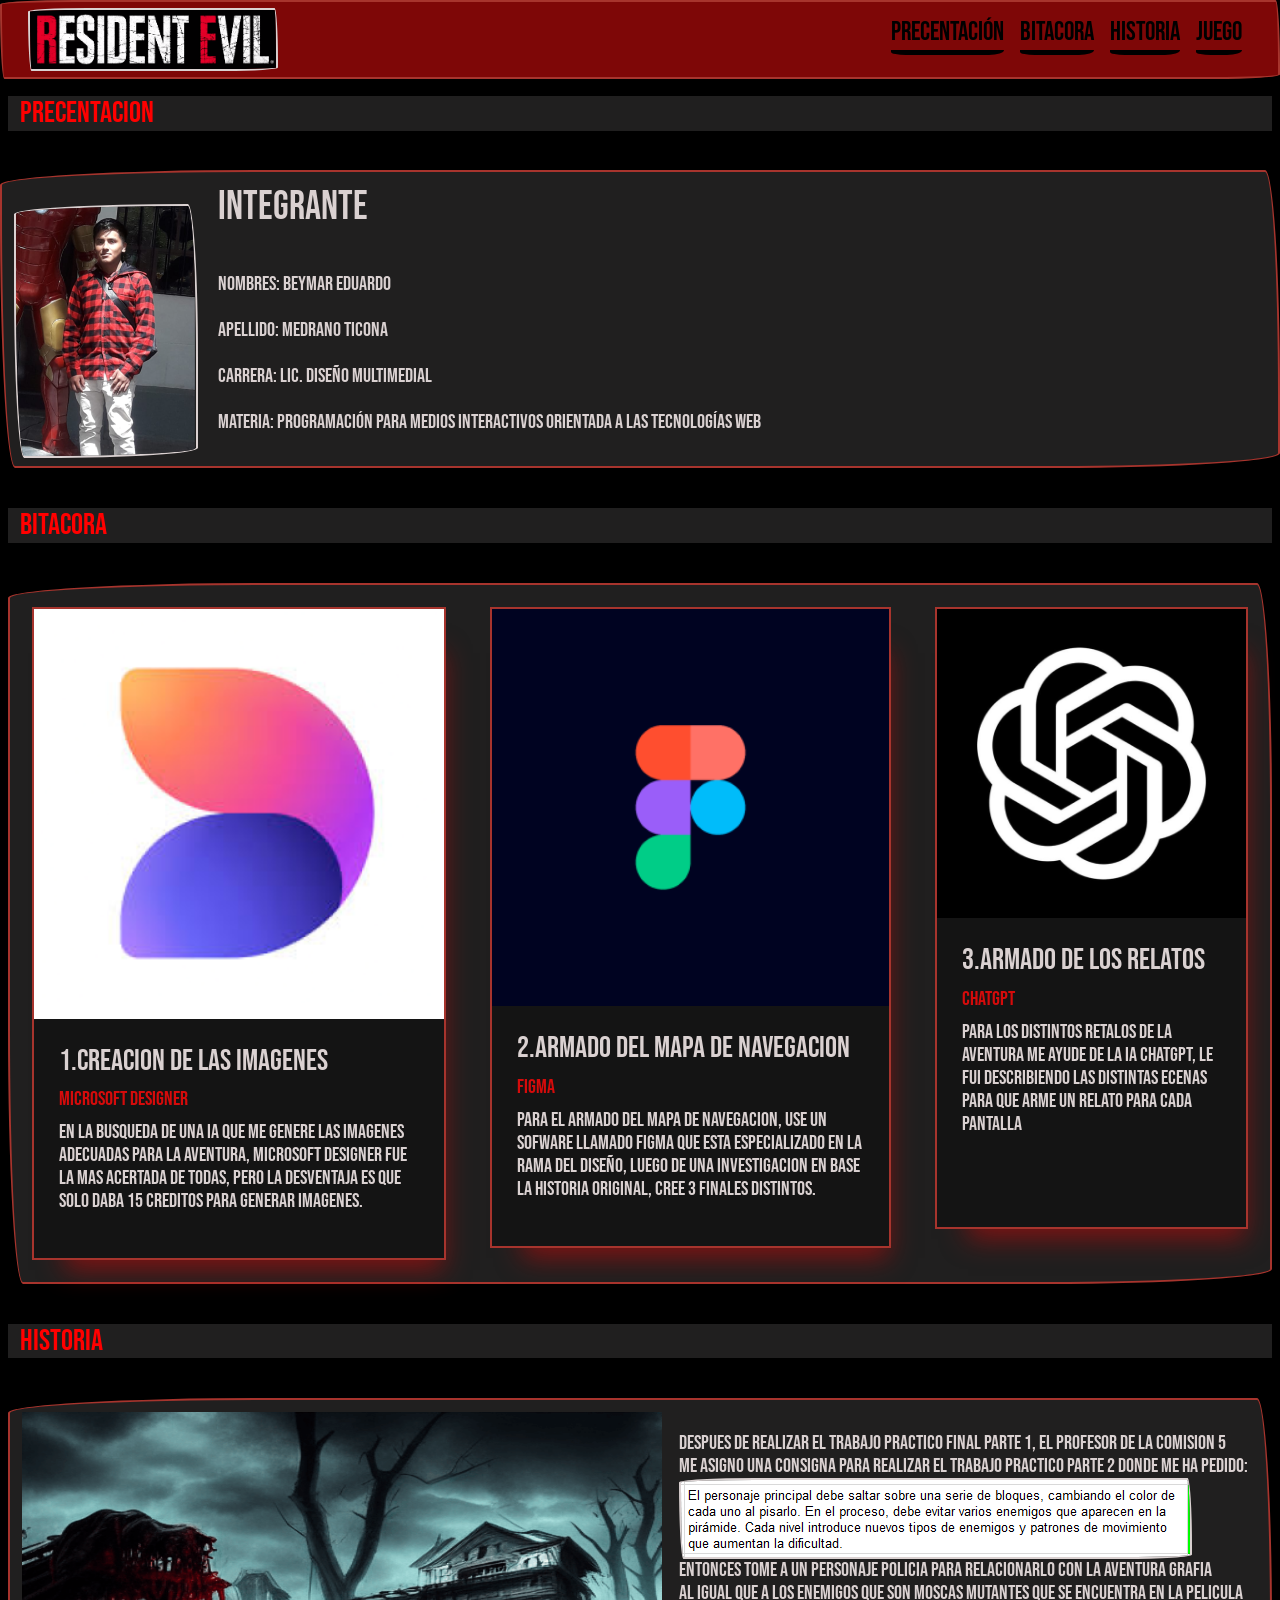
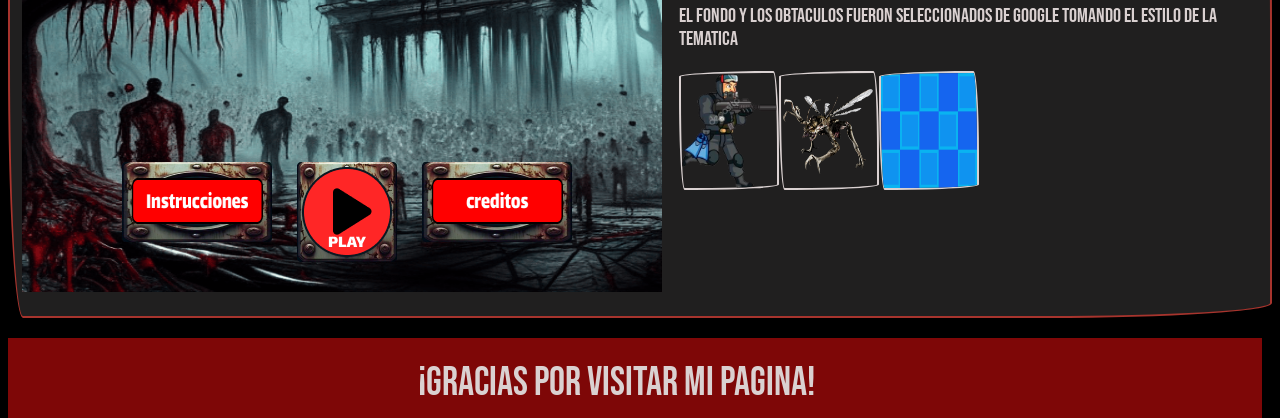
<file: index.html>
<!DOCTYPE html>
<html lang="en">
<head>
    <meta charset="UTF-8">
    <meta name="viewport" content="width=device-width, initial-scale=1.0">
    <title>Resident Evil</title>
    <link rel="stylesheet" href="paper.css">
    
</head>
<body>

  <nav class="border colornav fixed split-nav">
    <div class="nav-brand">
      <img class="logo" src="img/Resident_evil_2_(2018)_logo_(cropped).png" alt="">
    </div>
    <div class="collapsible">
      <input id="collapsible1" type="checkbox" name="collapsible1">
      <label for="collapsible1">
        <div class="bar1"></div>
        <div class="bar2"></div>
        <div class="bar3"></div>
      </label>
      <div class="collapsible-body">
        <ul class="inline">
          <li><a href="#">Precentación</a></li>
          <li><a href="#">Bitacora</a></li>
          <li><a href="#">Historia</a></li>
          <li><a href="#">Juego</a></li>
        </ul>
      </div>
    </div>
  </nav>

  <div id="separador" class="separador"><h4>Precentacion</h4></div>

  <div class="conteiner3 border float-left">
    <img src="img/perfil 1.png" class="float-left">
    <h3 class="tittCont3">Integrante</h3>
    <p><br>Nombres: Beymar Eduardo<br><br>Apellido: Medrano Ticona<br><br>Carrera: Lic. Diseño Multimedial<br><br>Materia: Programación para medios interactivos orientada a las tecnologías web   
    </p>
    
  </div>
  
  <div id="separador2" class="separador2"><h4>Bitacora</h4></div>

<div class="container1 border">
    <div class="sec1">
      <div class="card">
        <img src="img/IA.png" alt="Card example image"> 
        <div class="card-body">
          <h4 class="card-title">1.Creacion de las imagenes</h4>
          <h5 class="card-subtitle">microsoft designer</h5>
          <p class="card-text">En la busqueda de una ia que me genere las imagenes adecuadas para la aventura, microsoft designer fue la mas acertada de todas, pero la desventaja es que solo daba 15 creditos para generar imagenes.</p>
        </div>
      </div>
    </div>

    
    <div class="sec2">
      <div class="card">
        <img src="img/figma.png" alt="Card example image">   
        <div class="card-body">
          <h4 class="card-title">2.Armado del mapa de navegacion</h4>
          <h5 class="card-subtitle">Figma</h5>
          <p class="card-text">Para el armado del mapa de navegacion, use un sofware llamado Figma que esta especializado en la rama del diseño, luego de una investigacion en base la Historia original, cree 3 finales distintos.
          </p>
        </div>
      </div>
    </div>
    
    <div class="sec3">
        <div class="card">
          <img class="imagec" src="img/chat.png" alt="Card example image">  
          <div class="card-body">
            <h4 class="card-title">3.Armado de los Relatos</h4>
            <h5 class="card-subtitle">ChatGPT</h5>
            <p class="card-text">Para los distintos retalos de la aventura me ayude de la ia ChatGPT, le fui describiendo las distintas ecenas para que arme un relato para cada pantalla <br>
            <br><br></p>
          </div>
        </div>
    </div>
</div>

<div id="separador3" class="separador2"><h4>Historia</h4></div>

<div class="conteiner5 border float-left">
    <iframe src="tpfinalparte2/index.html" frameborder="0" width="640" height="480"></iframe>
    <div class="descripcion-juego">
      <p>
         Despues de realizar el trabajo practico final parte 1, el profesor de la comision 5 <br>me asigno una consigna para realizar el trabajo practico parte 2 donde me ha pedido:<br>
         <img src="img/consigna.png" alt="">
         entonces tome a un personaje policia para relacionarlo con la aventura grafia <br>
         al igual que a los enemigos que son moscas mutantes que se encuentra en la pelicula <br>
         el fondo y los obtaculos fueron seleccionados de google tomando el estilo de la tematica
         <div class="cajaImg">
           <img class="im" src="img/per1.png" alt=""> 
           <img class="im" src="img/enemigo.png" alt="">
           <img class="im" src="img/obstaculo2.png" alt="">
          </div>

      </p>
    </div>
</div>


<footer>
  <h3 class="fotTite">¡Gracias por visitar mi pagina!</h3>
</footer>


</body>
</html>
</file>
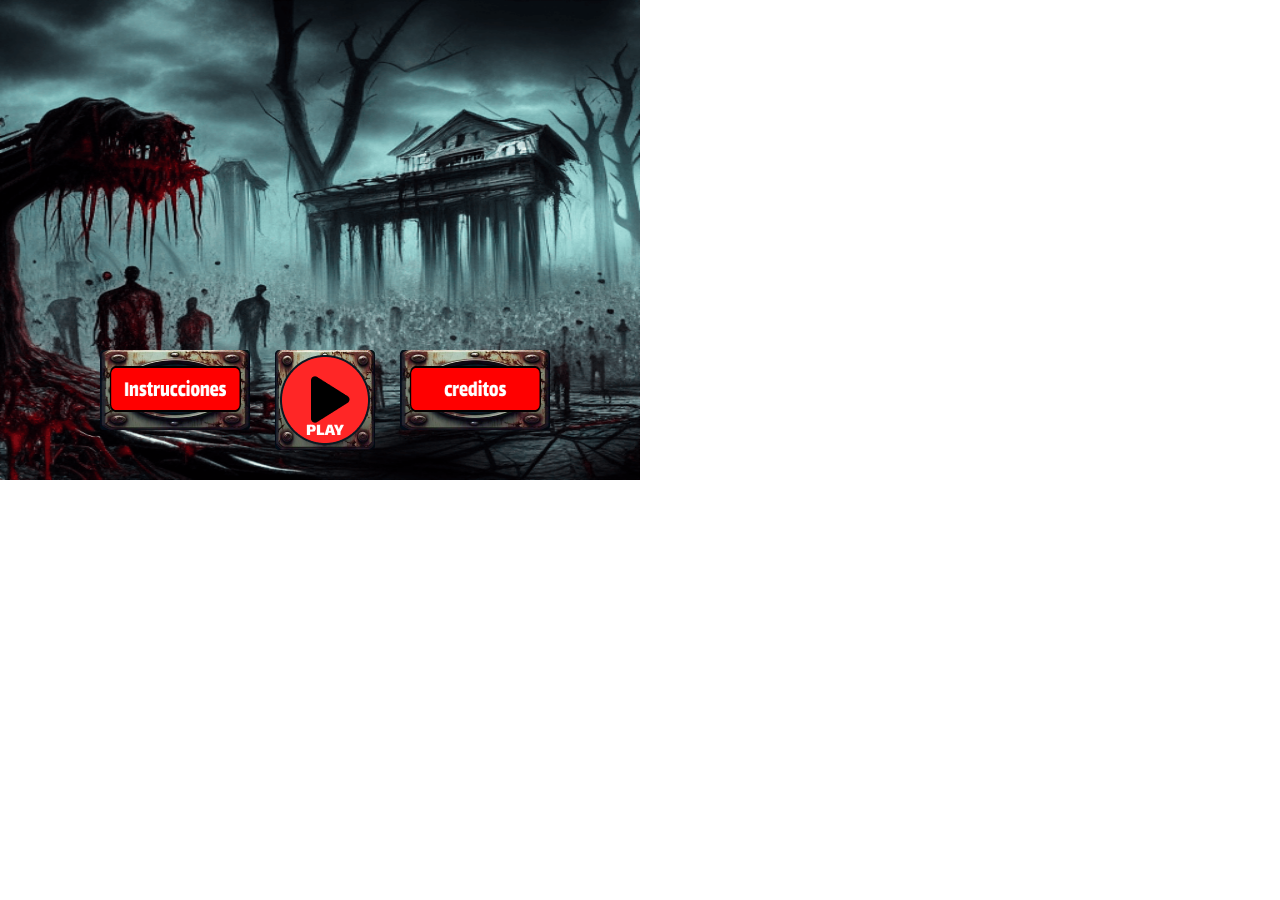
<file: tpfinalparte2/index.html>
<!DOCTYPE html>
<html>
<head>
  <meta charset="utf-8">
  <meta name="viewport" content="width=device-width, initial-scale=1.0">

  <!-- PLEASE NO CHANGES BELOW THIS LINE (UNTIL I SAY SO) -->
  <script language="javascript" type="text/javascript" src="libraries/p5.min.js"></script>
  <script language="javascript" type="text/javascript" src="Bala.js"></script>
  <script language="javascript" type="text/javascript" src="Enemigos.js"></script>
  <script language="javascript" type="text/javascript" src="Juego.js"></script>
  <script language="javascript" type="text/javascript" src="Obstaculos.js"></script>
  <script language="javascript" type="text/javascript" src="Paisaje.js"></script>
  <script language="javascript" type="text/javascript" src="Pantallas.js"></script>
  <script language="javascript" type="text/javascript" src="Personaje.js"></script>
  <script language="javascript" type="text/javascript" src="Portal.js"></script>
  <script language="javascript" type="text/javascript" src="tpfinalparte2.js"></script>
  <!-- OK, YOU CAN MAKE CHANGES BELOW THIS LINE AGAIN -->

  <style>
    body {
      padding: 0;
      margin: 0;
    }
  </style>
</head>

<body>
<audio loop id="sonido-musica" src="data/sonidos/musica.mp3" style="display:none"></audio>
</body>
</html>
</file>
<file: paper.css>
@charset "UTF-8";


/* PaperCSS core */
/**
  Global PaperCSS Config
*/
@font-face{
  font-family: 'miFuente';
  src: url(Bebas_Neue/BebasNeue-Regular.ttf) format('truetype');
}



html {
  --primary: #dad1d1;
  --secondary: #0b74d5;
  --success: #86a361;
  --warning: #ddcd45;
  --danger: #a7342d;
  --muted: #868e96;
  --primary-light: #cdcccb;
  --secondary-light: #d8ebfd;
  --success-light: #d5dfc8;
  --warning-light: #f5f0c6;
  --danger-light: #f0cbc9;
  --muted-light: #e6e7e9;
  --primary-dark: black;
  --secondary-dark: black;
  --success-dark: #374427;
  --warning-dark: #746a15;
  --danger-dark: black;
  --muted-dark: #313538;
  --primary-light-10: #5b5a57;
  --secondary-light-10: #208ef3;
  --success-light-10: #9fb681;
  --warning-light-10: #e5d970;
  --danger-light-10: #cb453c;
  --muted-light-10: #a1a8ae;
  --primary-dark-10: #272625;
  --secondary-dark-10: #085aa5;
  --success-dark-10: #4a5a35;
  --warning-dark-10: #746a15;
  --danger-dark-10: #7f2722;
  --muted-dark-10: #6c757d;
  --primary-shaded-50: #c1c0bd;
  --primary-shaded-70: #f2f2f2;
  --white-dark: rgba(0, 0, 0, 0.03);
  --white-dark-light-80: rgba(204, 204, 204, 0.03);
  --light-dark: rgba(0, 0, 0, 0.7);
  --white: white;
  --main-background: white;
  --main-background-light: white;
  --black: black;
  --primary-text: #272625;
  --secondary-text: #085aa5;
  --success-text: #4a5a35;
  --warning-text: #746a15;
  --danger-text: #7f2722;
  --muted-text: #6c757d;
  --shadow-color-regular: rgba(0, 0, 0, 0.2);
  --shadow-color-hover: rgba(0, 0, 0, 0.3);
  --primary-inverse: #fff;
}

/* stylelint-disable */
/* stylelint-enable */
/**
  This Loop will generate the various .text- and .background- classes
  based on the $colors map above.
*/
.text-primary {
  color: #41403e;
  color: var(--primary);
}

.background-primary {
  background-color: #41403e;
  background-color: var(--primary-light);
}

.text-secondary {
  color: #41403e;
  color: var(--secondary);
}

.background-secondary {
  background-color: #41403e;
  background-color: var(--secondary-light);
}

.text-success {
  color: #41403e;
  color: var(--success);
}

.background-success {
  background-color: #41403e;
  background-color: var(--success-light);
}

.text-warning {
  color: #41403e;
  color: var(--warning);
}

.background-warning {
  background-color: #41403e;
  background-color: var(--warning-light);
}

.text-danger {
  color: #41403e;
  color: var(--danger);
}

.background-danger {
  background-color: #41403e;
  background-color: var(--danger-light);
}

.text-muted {
  color: #41403e;
  color: var(--muted);
}

.background-muted {
  background-color: #41403e;
  background-color: var(--muted-light);
}

/**
  PaperCSS Mixins
*/
/**
  Assign a border style to a component selector.
  @param    integer
  @default  1
*/
/**
  Mixin for setting responsive breakpoints
  @param string | integer
  @default null
*/
/**
  Useful helper mixins
*/
/*
  Add transform: translate() with browser prefixes.
  Same syntax for translate() and translate3d()
  To get 3D add a $z value and set 'true'
  @param string | boolean
  @default 0 | false
*/
/*
  Add global transition styles to selector
  @param string
  @default all | 235ms | ease-in-out | 0
*/
/**
  Set the shadow type for a component
  @param    string
  @default  regular
*/
/**
  Sets a striped background on a component
  @param    string
*/
/*! normalize.css v7.0.0 | MIT License | github.com/necolas/normalize.css */
/* stylelint-disable */
html {
  line-height: 1.15;
  -ms-text-size-adjust: 100%;
  -webkit-text-size-adjust: 100%;
}

body {  
  margin: 0;
  background-color: #000000;  
}


.logo{
  width: 250px;
}

.container1{
  display: flex;
  margin: 16px 8px 8px;
  background-color: #201f1f;
}

.conteiner2{
  display: flex;
  margin: 16px 8px 8px;
  padding: 12px; 
}

.conteiner3{
  padding: 12px;
  background-color: #201f1f; 
}

.conteiner4{
  margin: 16px 8px 8px;
  padding: 12px;
  height: 400px;
  background-color: #201f1f;
}

.conteiner5{
  margin: 16px 8px 8px;
  padding: 12px;
  height: 520px;
  background-color: #201f1f;
}

.juego{
  position: absolute;
  left: 360px;
}

.sec1 ,.sec2 ,.sec3{
  margin: 22px;
}

.tittCont3{
  margin: 0;
  padding: 0;
}

.separador{
  margin: 96px 8px 8px;
  padding: 0px 12px 0px;
  color: red ;
  background-color: #201f1f;
}

.separador2{
  margin: 0px 8px 8px;
  padding: 0px 12px 0px;
  color: red ;
  background-color: #201f1f;
}

.separador3{
  margin: 0px 8px 8px;
  padding: 0px 12px 0px;
  color: red ;
  background-color: #201f1f;
}

iframe{
  width: 680px;
  height: 490px;
}

footer{
  background-color: #7e0707;
  position: absolute;
  width: 98%;
  height: 80px;
  margin: 12px 8px 8px;
}

.fotTite{
  position: absolute;
  left: 410px;
  bottom: -28px;
}

.conteiner5{
  display: flex;
}

.cajaImg{
  display: flex;
}

.im{
  width: 100px;
}

@media(max-width: 768px){
.logo{
  width: 200px;
}

.container1{
  flex-direction: column;
}

.conteiner4{
  height: 1050px;
}

.conteiner5{
  height: 950px;
  width: 100%;
  
}

iframe{
  position: absolute;
  right: -160px; 
  height: 480px; 
  scale: 65%; 
  transform: rotate(90deg);
}

.descripcion-juego{
  position: absolute;
  top: 4700px;
}

de

footer{
  top: 5000px;

}

.card-body{
  width: 100%;
}

.imagec{
  width: 350px;
}


.fotTite{
  left: 20px;
  bottom: -10px;
  font-size: 30px;
}

}



article,
aside,
footer,
header,
nav,
section {
  display: block;
}

h1 {
  font-size: 2em;
  margin: 0.67em 0;
}

figcaption,
figure,
main {
  display: block;
}

figure {
  margin: 1em 40px;
}

hr {
  box-sizing: content-box;
  height: 0;
  overflow: visible;
}

pre {
  font-family: monospace, monospace;
  font-size: 1em;
}

a {
  background-color: transparent;
  -webkit-text-decoration-skip: objects;
}

abbr[title] {
  border-bottom: none;
  text-decoration: underline;
  -webkit-text-decoration: underline dotted;
          text-decoration: underline dotted;
}

b,
strong {
  font-weight: inherit;
}

b,
strong {
  font-weight: bolder;
}

code,
kbd,
samp {
  font-family: monospace, monospace;
  font-size: 1em;
}

dfn {
  font-style: italic;
}

mark {
  background-color: #ff0;
  color: #000;
}

small {
  font-size: 80%;
}

sub,
sup {
  font-size: 75%;
  line-height: 0;
  position: relative;
  vertical-align: baseline;
}

sub {
  bottom: -0.25em;
}

sup {
  top: -0.5em;
}

audio,
video {
  display: inline-block;
}

audio:not([controls]) {
  display: none;
  height: 0;
}

img {
  border-style: none;
}

svg:not(:root) {
  overflow: hidden;
}

button,
input,
optgroup,
select,
textarea {
  font-family: sans-serif;
  font-size: 100%;
  line-height: 1.15;
  margin: 0;
}

button,
input {
  overflow: visible;
}

button,
select {
  text-transform: none;
}

[type=reset],
[type=submit],
button,
html [type=button] {
  -webkit-appearance: button;
}

[type=button]::-moz-focus-inner,
[type=reset]::-moz-focus-inner,
[type=submit]::-moz-focus-inner,
button::-moz-focus-inner {
  border-style: none;
  padding: 0;
}

[type=button]:-moz-focusring,
[type=reset]:-moz-focusring,
[type=submit]:-moz-focusring,
button:-moz-focusring {
  outline: 1px dotted ButtonText;
}

fieldset {
  padding: 0.35em 0.75em 0.625em;
}

legend {
  box-sizing: border-box;
  color: inherit;
  display: table;
  max-width: 100%;
  padding: 0;
  white-space: normal;
}

progress {
  display: inline-block;
  vertical-align: baseline;
}

textarea {
  overflow: auto;
}

[type=checkbox],
[type=radio] {
  box-sizing: border-box;
  padding: 0;
}

[type=number]::-webkit-inner-spin-button,
[type=number]::-webkit-outer-spin-button {
  height: auto;
}

[type=search] {
  -webkit-appearance: textfield;
  outline-offset: -2px;
}

[type=search]::-webkit-search-cancel-button,
[type=search]::-webkit-search-decoration {
  -webkit-appearance: none;
}

::-webkit-file-upload-button {
  -webkit-appearance: button;
  font: inherit;
}

details,
menu {
  display: block;
}

summary {
  display: list-item;
}

canvas {
  display: inline-block;
}

template {
  display: none;
}

[hidden] {
  display: none;
}

html {
  box-sizing: border-box;
}

*, *:before, *:after {
  box-sizing: inherit;
}

/* stylelint-enable */
/* Layout styling */
.container {
  margin: 0 auto;
  max-width: 960px;
  position: relative;
  width: 100%;
}
@media only screen and (max-width: 992px) {
  .container {
    width: 85%;
  }
}
@media only screen and (max-width: 480px) {
  .container {
    width: 90%;
  }
}

.container.container-xs {
  max-width: 480px;
}

.container.container-sm {
  max-width: 768px;
}

.container.container-md {
  max-width: 992px;
}

.container.container-lg {
  max-width: 1200px;
}

.section {
  margin-bottom: 2rem;
  margin-top: 1rem;
  word-wrap: break-word;
}
.section::after {
  color: #8f8d89;
  content: "~~~";
  display: block;
  font-size: 1.5rem;
  position: relative;
  text-align: center;
}

hr {
  border: 0;
}
hr::after {
  color: #8f8d89;
  content: "~~~";
  display: block;
  font-size: 1.5rem;
  position: relative;
  text-align: center;
  top: -0.75rem;
}

.paper {
  background-color: #41403e;
  background-color: var(--main-background);
  border: 1px solid #cdcccb;
  box-shadow: -1px 5px 35px -9px rgba(0, 0, 0, 0.2);
  margin-bottom: 1rem;
  margin-top: 1rem;
  padding: 2rem;
}
@media only screen and (max-width: 480px) {
  .paper {
    margin-bottom: 0;
    margin-top: 0;
    padding: 1rem;
    width: 100%;
  }
}

.row {
  display: flex;
  flex-flow: row wrap;
  margin-bottom: 1rem;
  margin-left: auto;
  margin-right: auto;
}
.row.flex-right {
  justify-content: flex-end;
}
.row.flex-center {
  justify-content: center;
}
.row.flex-edges {
  justify-content: space-between;
}
.row.flex-spaces {
  justify-content: space-around;
}
.row.flex-top {
  align-items: flex-start;
}
.row.flex-middle {
  align-items: center;
}
.row.flex-bottom {
  align-items: flex-end;
}

.col {
  padding: 1rem;
}
@media only screen and (max-width: 768px) {
  .col {
    flex: 0 0 100%;
    max-width: 100%;
  }
}

.col-fill {
  flex: 1 1 0;
  width: auto;
}

@media only screen and (min-width: 0) {
  .col-1 {
    flex: 0 0 8.3333333333%;
    max-width: 8.3333333333%;
  }

  .col-2 {
    flex: 0 0 16.6666666667%;
    max-width: 16.6666666667%;
  }

  .col-3 {
    flex: 0 0 25%;
    max-width: 25%;
  }

  .col-4 {
    flex: 0 0 33.3333333333%;
    max-width: 33.3333333333%;
  }

  .col-5 {
    flex: 0 0 41.6666666667%;
    max-width: 41.6666666667%;
  }

  .col-6 {
    flex: 0 0 50%;
    max-width: 50%;
  }

  .col-7 {
    flex: 0 0 58.3333333333%;
    max-width: 58.3333333333%;
  }

  .col-8 {
    flex: 0 0 66.6666666667%;
    max-width: 66.6666666667%;
  }

  .col-9 {
    flex: 0 0 75%;
    max-width: 75%;
  }

  .col-10 {
    flex: 0 0 83.3333333333%;
    max-width: 83.3333333333%;
  }

  .col-11 {
    flex: 0 0 91.6666666667%;
    max-width: 91.6666666667%;
  }

  .col-12 {
    flex: 0 0 100%;
    max-width: 100%;
  }
}
@media only screen and (min-width: 480px) {
  .xs-1 {
    flex: 0 0 8.3333333333%;
    max-width: 8.3333333333%;
  }

  .xs-2 {
    flex: 0 0 16.6666666667%;
    max-width: 16.6666666667%;
  }

  .xs-3 {
    flex: 0 0 25%;
    max-width: 25%;
  }

  .xs-4 {
    flex: 0 0 33.3333333333%;
    max-width: 33.3333333333%;
  }

  .xs-5 {
    flex: 0 0 41.6666666667%;
    max-width: 41.6666666667%;
  }

  .xs-6 {
    flex: 0 0 50%;
    max-width: 50%;
  }

  .xs-7 {
    flex: 0 0 58.3333333333%;
    max-width: 58.3333333333%;
  }

  .xs-8 {
    flex: 0 0 66.6666666667%;
    max-width: 66.6666666667%;
  }

  .xs-9 {
    flex: 0 0 75%;
    max-width: 75%;
  }

  .xs-10 {
    flex: 0 0 83.3333333333%;
    max-width: 83.3333333333%;
  }

  .xs-11 {
    flex: 0 0 91.6666666667%;
    max-width: 91.6666666667%;
  }

  .xs-12 {
    flex: 0 0 100%;
    max-width: 100%;
  }
}
@media only screen and (min-width: 768px) {
  .sm-1 {
    flex: 0 0 8.3333333333%;
    max-width: 8.3333333333%;
  }

  .sm-2 {
    flex: 0 0 16.6666666667%;
    max-width: 16.6666666667%;
  }

  .sm-3 {
    flex: 0 0 25%;
    max-width: 25%;
  }

  .sm-4 {
    flex: 0 0 33.3333333333%;
    max-width: 33.3333333333%;
  }

  .sm-5 {
    flex: 0 0 41.6666666667%;
    max-width: 41.6666666667%;
  }

  .sm-6 {
    flex: 0 0 50%;
    max-width: 50%;
  }

  .sm-7 {
    flex: 0 0 58.3333333333%;
    max-width: 58.3333333333%;
  }

  .sm-8 {
    flex: 0 0 66.6666666667%;
    max-width: 66.6666666667%;
  }

  .sm-9 {
    flex: 0 0 75%;
    max-width: 75%;
  }

  .sm-10 {
    flex: 0 0 83.3333333333%;
    max-width: 83.3333333333%;
  }

  .sm-11 {
    flex: 0 0 91.6666666667%;
    max-width: 91.6666666667%;
  }

  .sm-12 {
    flex: 0 0 100%;
    max-width: 100%;
  }
}
@media only screen and (min-width: 992px) {
  .md-1 {
    flex: 0 0 8.3333333333%;
    max-width: 8.3333333333%;
  }

  .md-2 {
    flex: 0 0 16.6666666667%;
    max-width: 16.6666666667%;
  }

  .md-3 {
    flex: 0 0 25%;
    max-width: 25%;
  }

  .md-4 {
    flex: 0 0 33.3333333333%;
    max-width: 33.3333333333%;
  }

  .md-5 {
    flex: 0 0 41.6666666667%;
    max-width: 41.6666666667%;
  }

  .md-6 {
    flex: 0 0 50%;
    max-width: 50%;
  }

  .md-7 {
    flex: 0 0 58.3333333333%;
    max-width: 58.3333333333%;
  }

  .md-8 {
    flex: 0 0 66.6666666667%;
    max-width: 66.6666666667%;
  }

  .md-9 {
    flex: 0 0 75%;
    max-width: 75%;
  }

  .md-10 {
    flex: 0 0 83.3333333333%;
    max-width: 83.3333333333%;
  }

  .md-11 {
    flex: 0 0 91.6666666667%;
    max-width: 91.6666666667%;
  }

  .md-12 {
    flex: 0 0 100%;
    max-width: 100%;
  }
}
@media only screen and (min-width: 1200px) {
  .lg-1 {
    flex: 0 0 8.3333333333%;
    max-width: 8.3333333333%;
  }

  .lg-2 {
    flex: 0 0 16.6666666667%;
    max-width: 16.6666666667%;
  }

  .lg-3 {
    flex: 0 0 25%;
    max-width: 25%;
  }

  .lg-4 {
    flex: 0 0 33.3333333333%;
    max-width: 33.3333333333%;
  }

  .lg-5 {
    flex: 0 0 41.6666666667%;
    max-width: 41.6666666667%;
  }

  .lg-6 {
    flex: 0 0 50%;
    max-width: 50%;
  }

  .lg-7 {
    flex: 0 0 58.3333333333%;
    max-width: 58.3333333333%;
  }

  .lg-8 {
    flex: 0 0 66.6666666667%;
    max-width: 66.6666666667%;
  }

  .lg-9 {
    flex: 0 0 75%;
    max-width: 75%;
  }

  .lg-10 {
    flex: 0 0 83.3333333333%;
    max-width: 83.3333333333%;
  }

  .lg-11 {
    flex: 0 0 91.6666666667%;
    max-width: 91.6666666667%;
  }

  .lg-12 {
    flex: 0 0 100%;
    max-width: 100%;
  }
}
.align-top {
  align-self: flex-start;
}

.align-middle {
  align-self: center;
}

.align-bottom {
  align-self: flex-end;
}

.container {
  margin: 0 auto;
  max-width: 960px;
  position: relative;
  width: 100%;
}
@media only screen and (max-width: 992px) {
  .container {
    width: 85%;
  }
}
@media only screen and (max-width: 480px) {
  .container {
    width: 90%;
  }
}

/* Content styling */
code {
  color: #41403e;
  color: var(--secondary);
  background-color: #41403e;
  background-color: var(--primary-shaded-70);
  border-radius: 3px;
  font-size: 80%;
  padding: 2px 4px;
}

kbd {
  color: #41403e;
  color: var(--primary-inverse);
  background-color: #41403e;
  background-color: var(--primary);
  border-radius: 3px;
  font-size: 80%;
  padding: 2px 4px;
}

pre {
  color: #41403e;
  color: var(--inverse-primary);
  background-color: #41403e;
  background-color: var(--primary-shaded-70);
  border-color: #41403e;
  border-color: var(--primary-shaded-50);
  border-radius: 3px;
  border-style: solid;
  border-width: 1px;
  display: block;
  font-size: 80%;
  line-height: 1.5;
  overflow-x: auto;
  padding: 1em;
  white-space: pre;
  word-break: break-all;
  word-wrap: break-word;
}
pre code {
  color: #41403e;
  color: var(--inverse-primary);
  background: transparent;
  display: block;
  font-size: inherit;
  padding: initial;
  white-space: pre;
}

html {
  color: #41403e;
  color: var(--primary);
  font-family: "miFuente", sans-serif;
  font-size: 20px;
}

p,
a,
button,
li,
table,
thead,
tbody,
th,
tr,
td,
input,
textarea,
select,
option {
  font-family: "miFuente", sans-serif;
}

h1,
h2,
h3,
h4,
h5,
h6 {
  font-family: "miFuente", sans-serif;
  font-weight: normal;
}

h1 {
  font-size: 4rem;
}

h2 {
  font-size: 3rem;
}

h3 {
  font-size: 2rem;
}

h4 {
  font-size: 1.5rem;
}

h5 {
  font-size: 1rem;
}

h6 {
  font-size: 0.8rem;
}

.text-left {
  text-align: left;
}

.text-center {
  text-align: center;
}

.text-right {
  text-align: right;
}

img {
  border-bottom-left-radius: 15px 255px;
  border-bottom-right-radius: 225px 15px;
  border-top-left-radius: 255px 15px;
  border-top-right-radius: 15px 225px;
  border-color: #41403e;
  border-color: var(--primary);
  border-style: solid;
  border-width: 2px;
  display: block;
  height: auto;
  max-width: 100%;
}
img.float-left {
  float: left;
  margin: 1rem 1rem 1rem 0;
}
img.float-right {
  float: right;
  margin: 1rem 0 1rem 1rem;
}
img.no-responsive {
  display: initial;
  height: initial;
  max-width: initial;
}
img.no-border {
  border: 0;
  border-radius: 0;
}

ol {
  list-style-type: decimal;
}
ol ol {
  list-style-type: upper-alpha;
}
ol ol ol {
  list-style-type: upper-roman;
}
ol ol ol ol {
  list-style-type: lower-alpha;
}
ol ol ol ol ol {
  list-style-type: lower-roman;
}

ul {
  list-style: none;
  margin-left: 0;
}
ul li::before {
  content: "-";
}
ul li {
  text-indent: -7px;
}
ul li .badge,
ul li [popover-bottom]::after,
ul li [popover-left]::after,
ul li [popover-right]::after,
ul li [popover-top]::after {
  text-indent: 0;
}
ul li::before {
  left: -7px;
  position: relative;
}
ul ul li::before {
  content: "+";
}
ul ul ul li::before {
  content: "~";
}
ul ul ul ul li::before {
  content: "⤍";
}
ul ul ul ul ul li::before {
  content: "⁎";
}
ul.inline li {
  display: inline;
  margin-left: 5px;
}

table {
  box-sizing: border-box;
  max-width: 100%;
  overflow-x: auto;
  width: 100%;
}
@media only screen and (max-width: 480px) {
  table thead tr th {
    padding: 2%;
  }
  table tbody tr td {
    padding: 2%;
  }
}
table thead tr th {
  line-height: 1.5;
  padding: 8px;
  text-align: left;
  vertical-align: bottom;
}
table tbody tr td {
  border-top: 1px dashed #d9d9d8;
  line-height: 1.5;
  padding: 8px;
  vertical-align: top;
}
table.table-hover tbody tr:hover {
  color: #41403e;
  color: var(--secondary);
}
table.table-alternating tbody tr:nth-of-type(even) {
  color: #82807c;
}

/* Utilities */
.border {
  border-color: #41403e;
  border-color: var(--danger);
  border-style: solid;
  border-width: 2px;
}

.border,
.border-1,
.child-borders > *:nth-child(6n+1) {
  border-bottom-left-radius: 15px 255px;
  border-bottom-right-radius: 225px 15px;
  border-top-left-radius: 255px 15px;
  border-top-right-radius: 15px 225px;
}

.border-2,
.child-borders > *:nth-child(6n+2) {
  border-bottom-left-radius: 185px 25px;
  border-bottom-right-radius: 20px 205px;
  border-top-left-radius: 125px 25px;
  border-top-right-radius: 10px 205px;
}

.border-3,
.child-borders > *:nth-child(6n+3) {
  border-bottom-left-radius: 225px 15px;
  border-bottom-right-radius: 15px 255px;
  border-top-left-radius: 15px 225px;
  border-top-right-radius: 255px 15px;
}

.border-4,
.child-borders > *:nth-child(6n+4) {
  border-bottom-left-radius: 25px 115px;
  border-bottom-right-radius: 155px 25px;
  border-top-left-radius: 15px 225px;
  border-top-right-radius: 25px 150px;
}

.border-5,
.child-borders > *:nth-child(6n+5) {
  border-bottom-left-radius: 20px 115px;
  border-bottom-right-radius: 15px 105px;
  border-top-left-radius: 250px 15px;
  border-top-right-radius: 25px 80px;
}

.border-6,
.child-borders > *:nth-child(6n+6) {
  border-bottom-left-radius: 15px 225px;
  border-bottom-right-radius: 20px 205px;
  border-top-left-radius: 28px 125px;
  border-top-right-radius: 100px 30px;
}

.child-borders > * {
  border-color: #41403e;
  border-color: var(--primary);
  border-style: solid;
  border-width: 2px;
}

.border-white {
  border-color: #41403e;
  border-color: var(--white);
}

.border-dotted {
  border-style: dotted;
}

.border-dashed {
  border-style: dashed;
}

.border-thick {
  border-width: 5px;
}

.border-primary {
  border-color: #41403e;
  border-color: var(--primary);
}

.border-secondary {
  border-color: #41403e;
  border-color: var(--secondary);
}

.border-success {
  border-color: #41403e;
  border-color: var(--success);
}

.border-warning {
  border-color: #41403e;
  border-color: var(--warning);
}

.border-danger {
  border-color: #41403e;
  border-color: var(--danger);
}

.border-muted {
  border-color: #41403e;
  border-color: var(--muted);
}

.shadow {
  transition: all 235ms ease 0s;
  box-shadow: 15px 28px 25px -18px rgba(0, 0, 0, 0.2);
}
.shadow.shadow-large {
  transition: all 235ms ease 0s;
  box-shadow: 20px 38px 34px -26px rgba(0, 0, 0, 0.2);
}
.shadow.shadow-small {
  transition: all 235ms ease 0s;
  box-shadow: 10px 19px 17px -13px rgba(0, 0, 0, 0.2);
}
.shadow.shadow-hover:hover {
  transform: translate3d(0, 2px, 0);
  box-shadow: 2px 8px 8px -5px rgba(0, 0, 0, 0.3);
}

.child-shadows > * {
  transition: all 235ms ease 0s;
  box-shadow: 15px 28px 25px -18px rgba(0, 0, 0, 0.2);
}

.child-shadows .shadow-none {
  box-shadow: none;
}

.child-shadows-hover > * {
  transition: all 235ms ease 0s;
  box-shadow: 15px 28px 25px -18px rgba(0, 0, 0, 0.2);
}
.child-shadows-hover > *:hover {
  transform: translate3d(0, 2px, 0);
  box-shadow: 2px 8px 8px -5px rgba(0, 0, 0, 0.3);
}

/* Components */
.collapsible {
  display: flex;
  flex-direction: column;
}
.collapsible:nth-of-type(1) {
  border-top-color: #41403e;
  border-top-color: var(--muted-light);
  border-top-style: solid;
  border-top-width: 1px;
}
.collapsible .collapsible-body {
  border-bottom-color: #41403e;
  border-bottom-color: var(--muted-light);
  background-color: #41403e;
  background-color: var(--white-dark-light-80);
  transition: all 235ms ease-in-out 0s;
  border-bottom-style: solid;
  border-bottom-width: 1px;
  margin: 0;
  max-height: 0;
  opacity: 0;
  overflow: hidden;
  padding: 0 0.75rem;
}
.collapsible > input {
  display: none;
}
.collapsible > input:checked + label {
  color: #41403e;
  color: var(--primary);
}
.collapsible > input[id^=collapsible]:checked ~ div.collapsible-body {
  margin: 0;
  max-height: 960px;
  opacity: 1;
  padding: 0.75rem;
}
.collapsible > label {
  color: #41403e;
  color: var(--primary);
  border-bottom-color: #41403e;
  border-bottom-color: var(--muted-light);
  border-bottom-style: solid;
  border-bottom-width: 1px;
  display: inline-block;
  font-weight: 600;
  margin: 0 0 -1px;
  padding: 0.75rem;
  text-align: center;
}
.collapsible > label:hover {
  color: #41403e;
  color: var(--muted);
  cursor: pointer;
}

.alert {
  border-color: #41403e;
  border-color: var(--primary);
  border-bottom-left-radius: 15px 255px;
  border-bottom-right-radius: 225px 15px;
  border-top-left-radius: 255px 15px;
  border-top-right-radius: 15px 225px;
  border-style: solid;
  border-width: 2px;
  margin-bottom: 20px;
  padding: 15px;
  width: 100%;
}
.alert.dismissible {
  transition: all 235ms ease-in-out 0s;
  display: flex;
  justify-content: space-between;
  max-height: 48rem;
  overflow: hidden;
}
.alert .btn-close {
  transition: all 235ms ease-in-out 0s;
  color: #41403e;
  color: var(--primary-text);
  cursor: pointer;
  margin-left: 0.75rem;
}
.alert .btn-close:hover, .alert .btn-close:active, .alert .btn-close:focus {
  color: #41403e;
  color: var(--primary-dark);
}

.alert-primary {
  color: #41403e;
  color: var(--primary-text);
  background-color: #41403e;
  background-color: var(--primary-light);
  border-color: #41403e;
  border-color: var(--primary);
}
.alert-primary .btn-close {
  color: #41403e;
  color: var(--primary-text);
}
.alert-primary .btn-close:hover, .alert-primary .btn-close:active, .alert-primary .btn-close:focus {
  color: #41403e;
  color: var(--primary-dark);
}

.alert-secondary {
  color: #41403e;
  color: var(--secondary-text);
  background-color: #41403e;
  background-color: var(--secondary-light);
  border-color: #41403e;
  border-color: var(--secondary);
}
.alert-secondary .btn-close {
  color: #41403e;
  color: var(--secondary-text);
}
.alert-secondary .btn-close:hover, .alert-secondary .btn-close:active, .alert-secondary .btn-close:focus {
  color: #41403e;
  color: var(--secondary-dark);
}

.alert-success {
  color: #41403e;
  color: var(--success-text);
  background-color: #41403e;
  background-color: var(--success-light);
  border-color: #41403e;
  border-color: var(--success);
}
.alert-success .btn-close {
  color: #41403e;
  color: var(--success-text);
}
.alert-success .btn-close:hover, .alert-success .btn-close:active, .alert-success .btn-close:focus {
  color: #41403e;
  color: var(--success-dark);
}

.alert-warning {
  color: #41403e;
  color: var(--warning-text);
  background-color: #41403e;
  background-color: var(--warning-light);
  border-color: #41403e;
  border-color: var(--warning);
}
.alert-warning .btn-close {
  color: #41403e;
  color: var(--warning-text);
}
.alert-warning .btn-close:hover, .alert-warning .btn-close:active, .alert-warning .btn-close:focus {
  color: #41403e;
  color: var(--warning-dark);
}

.alert-danger {
  color: #41403e;
  color: var(--danger-text);
  background-color: #41403e;
  background-color: var(--danger-light);
  border-color: #41403e;
  border-color: var(--danger);
}
.alert-danger .btn-close {
  color: #41403e;
  color: var(--danger-text);
}
.alert-danger .btn-close:hover, .alert-danger .btn-close:active, .alert-danger .btn-close:focus {
  color: #41403e;
  color: var(--danger-dark);
}

.alert-muted {
  color: #41403e;
  color: var(--muted-text);
  background-color: #41403e;
  background-color: var(--muted-light);
  border-color: #41403e;
  border-color: var(--muted);
}
.alert-muted .btn-close {
  color: #41403e;
  color: var(--muted-text);
}
.alert-muted .btn-close:hover, .alert-muted .btn-close:active, .alert-muted .btn-close:focus {
  color: #41403e;
  color: var(--muted-dark);
}

.alert-state {
  display: none;
}
.alert-state:checked + .dismissible {
  border-width: 0;
  margin: 0;
  max-height: 0;
  opacity: 0;
  padding-bottom: 0;
  padding-top: 0;
}

article .article-title {
  font-size: 3rem;
}
article .article-meta {
  color: #41403e;
  color: var(--muted-text);
  font-size: 15px;
}
article .article-meta a {
  color: #41403e;
  color: var(--muted-text);
  background-image: none;
}
article .article-meta a:hover {
  color: #41403e;
  color: var(--light-dark);
}
article .text-lead {
  font-size: 30px;
  line-height: 1.3;
  margin: 35px;
}
article button:not(:first-of-type) {
  margin-left: 2rem;
}
@media only screen and (max-width: 480px) {
  article button:not(:first-of-type) {
    margin-left: 0;
  }
}
article p {
  line-height: 1.6;
}

.badge {
  border-bottom-left-radius: 15px 255px;
  border-bottom-right-radius: 225px 15px;
  border-top-left-radius: 255px 15px;
  border-top-right-radius: 15px 225px;
  color: #41403e;
  color: var(--white);
  background-color: #41403e;
  background-color: var(--muted);
  border-color: #41403e;
  border-color: var(--primary);
  border: 2px solid;
  border-color: transparent;
  display: inline-block;
  font-size: 75%;
  font-weight: 700;
  line-height: 1;
  padding: 0.25em 0.4em;
  text-align: center;
  vertical-align: baseline;
  white-space: nowrap;
}

.badge.primary {
  background-color: #41403e;
  background-color: var(--primary);
}

.badge.secondary {
  background-color: #41403e;
  background-color: var(--secondary);
}

.badge.success {
  background-color: #41403e;
  background-color: var(--success);
}

.badge.warning {
  background-color: #41403e;
  background-color: var(--warning);
}

.badge.danger {
  background-color: #41403e;
  background-color: var(--danger);
}

.badge.muted {
  background-color: #41403e;
  background-color: var(--muted);
}

ul.breadcrumb {
  list-style: none;
  padding: 10px 16px;
}
ul.breadcrumb li {
  display: inline;
  font-size: 20px;
}
ul.breadcrumb li::before {
  content: "";
}
ul.breadcrumb li a {
  color: #41403e;
  color: var(--secondary);
  background-image: none;
  text-decoration: none;
}
ul.breadcrumb li a:hover {
  text-decoration: underline;
}
ul.breadcrumb li + li::before {
  content: "/ ";
  padding: 8px;
}

button,
.paper-btn,
[type=button] {
  border-bottom-left-radius: 15px 255px;
  border-bottom-right-radius: 225px 15px;
  border-top-left-radius: 255px 15px;
  border-top-right-radius: 15px 225px;
  transition: all 235ms ease 0s;
  box-shadow: 15px 28px 25px -18px rgba(0, 0, 0, 0.2);
  transition: all 235ms ease-in-out 0s;
  color: #41403e;
  color: var(--primary);
  border-color: #41403e;
  border-color: var(--primary);
  background-color: #41403e;
  background-color: var(--main-background);
  align-self: center;
  background-image: none;
  border-style: solid;
  border-width: 2px;
  cursor: pointer;
  display: inline-block;
  font-size: 1rem;
  outline: none;
  padding: 0.75rem;
}
@media only screen and (max-width: 520px) {
  button,
.paper-btn,
[type=button] {
    display: inline-block;
    margin: 0 auto;
    margin-bottom: 1rem;
    text-align: center;
  }
}
button.btn-large,
.paper-btn.btn-large,
[type=button].btn-large {
  transition: all 235ms ease 0s;
  box-shadow: 20px 38px 34px -26px rgba(0, 0, 0, 0.2);
  font-size: 2rem;
  padding: 1rem;
}
button.btn-small,
.paper-btn.btn-small,
[type=button].btn-small {
  transition: all 235ms ease 0s;
  box-shadow: 10px 19px 17px -13px rgba(0, 0, 0, 0.2);
  font-size: 0.75rem;
  padding: 0.5rem;
}
button.btn-block,
.paper-btn.btn-block,
[type=button].btn-block {
  display: block;
  width: 100%;
}
button:hover,
.paper-btn:hover,
[type=button]:hover {
  transform: translate3d(0, 2px, 0);
  box-shadow: 2px 8px 8px -5px rgba(0, 0, 0, 0.3);
}
button:focus,
.paper-btn:focus,
[type=button]:focus {
  border-color: #41403e;
  border-color: var(--secondary);
  border-style: solid;
  border-width: 2px;
  box-shadow: 2px 8px 4px -6px rgba(0, 0, 0, 0.3);
}
button:active,
.paper-btn:active,
[type=button]:active {
  border-color: rgba(0, 0, 0, 0.2);
  transition: none;
}
button.disabled, button[disabled],
.paper-btn.disabled,
.paper-btn[disabled],
[type=button].disabled,
[type=button][disabled] {
  cursor: not-allowed;
  opacity: 0.5;
}

a {
  color: #41403e;
  color: var(--secondary);
  background-image: linear-gradient(5deg, transparent 65%, #0b74d5 80%, transparent 90%), linear-gradient(165deg, transparent 5%, #0b74d5 15%, transparent 25%), linear-gradient(165deg, transparent 45%, #0b74d5 55%, transparent 65%), linear-gradient(15deg, transparent 25%, #0b74d5 35%, transparent 50%);
  background-position: 0 90%;
  background-repeat: repeat-x;
  background-size: 4px 3px;
  text-decoration: none;
}
a:visited {
  color: #41403e;
  color: var(--primary);
  text-decoration: none;
}

button.btn-primary,
.paper-btn.btn-primary,
[type=button].btn-primary {
  color: #41403e;
  color: var(--primary-text);
  background-color: #41403e;
  background-color: var(--primary-light);
  border-color: #41403e;
  border-color: var(--primary);
}
button.btn-primary:hover:active,
.paper-btn.btn-primary:hover:active,
[type=button].btn-primary:hover:active {
  background-color: #b4b3b0;
}

button.btn-secondary,
.paper-btn.btn-secondary,
[type=button].btn-secondary {
  color: #41403e;
  color: var(--secondary-text);
  background-color: #41403e;
  background-color: var(--secondary-light);
  border-color: #41403e;
  border-color: var(--secondary);
}
button.btn-secondary:hover:active,
.paper-btn.btn-secondary:hover:active,
[type=button].btn-secondary:hover:active {
  background-color: #a7d3fa;
}

button.btn-success,
.paper-btn.btn-success,
[type=button].btn-success {
  color: #41403e;
  color: var(--success-text);
  background-color: #41403e;
  background-color: var(--success-light);
  border-color: #41403e;
  border-color: var(--success);
}
button.btn-success:hover:active,
.paper-btn.btn-success:hover:active,
[type=button].btn-success:hover:active {
  background-color: #bccca8;
}

button.btn-warning,
.paper-btn.btn-warning,
[type=button].btn-warning {
  color: #41403e;
  color: var(--warning-text);
  background-color: #41403e;
  background-color: var(--warning-light);
  border-color: #41403e;
  border-color: var(--warning);
}
button.btn-warning:hover:active,
.paper-btn.btn-warning:hover:active,
[type=button].btn-warning:hover:active {
  background-color: #ede49b;
}

button.btn-danger,
.paper-btn.btn-danger,
[type=button].btn-danger {
  color: #41403e;
  color: var(--danger-text);
  background-color: #41403e;
  background-color: var(--danger-light);
  border-color: #41403e;
  border-color: var(--danger);
}
button.btn-danger:hover:active,
.paper-btn.btn-danger:hover:active,
[type=button].btn-danger:hover:active {
  background-color: #e6a5a1;
}

button.btn-muted,
.paper-btn.btn-muted,
[type=button].btn-muted {
  color: #41403e;
  color: var(--muted-text);
  background-color: #41403e;
  background-color: var(--muted-light);
  border-color: #41403e;
  border-color: var(--muted);
}
button.btn-muted:hover:active,
.paper-btn.btn-muted:hover:active,
[type=button].btn-muted:hover:active {
  background-color: #caced1;
}

button.btn-primary-outline,
.paper-btn.btn-primary-outline,
[type=button].btn-primary-outline {
  background-color: #41403e;
  background-color: var(--main-background);
  color: #41403e;
  color: var(--primary);
  border-color: #41403e;
  border-color: var(--primary);
}
button.btn-primary-outline:hover,
.paper-btn.btn-primary-outline:hover,
[type=button].btn-primary-outline:hover {
  background-color: #cdcccb;
}
button.btn-primary-outline:hover:active,
.paper-btn.btn-primary-outline:hover:active,
[type=button].btn-primary-outline:hover:active {
  background-color: #b4b3b0;
}

button.btn-secondary-outline,
.paper-btn.btn-secondary-outline,
[type=button].btn-secondary-outline {
  background-color: #41403e;
  background-color: var(--main-background);
  color: #41403e;
  color: var(--secondary);
  border-color: #41403e;
  border-color: var(--secondary);
}
button.btn-secondary-outline:hover,
.paper-btn.btn-secondary-outline:hover,
[type=button].btn-secondary-outline:hover {
  background-color: #d8ebfd;
}
button.btn-secondary-outline:hover:active,
.paper-btn.btn-secondary-outline:hover:active,
[type=button].btn-secondary-outline:hover:active {
  background-color: #a7d3fa;
}

button.btn-success-outline,
.paper-btn.btn-success-outline,
[type=button].btn-success-outline {
  background-color: #41403e;
  background-color: var(--main-background);
  color: #41403e;
  color: var(--success);
  border-color: #41403e;
  border-color: var(--success);
}
button.btn-success-outline:hover,
.paper-btn.btn-success-outline:hover,
[type=button].btn-success-outline:hover {
  background-color: #d5dfc8;
}
button.btn-success-outline:hover:active,
.paper-btn.btn-success-outline:hover:active,
[type=button].btn-success-outline:hover:active {
  background-color: #bccca8;
}

button.btn-warning-outline,
.paper-btn.btn-warning-outline,
[type=button].btn-warning-outline {
  background-color: #41403e;
  background-color: var(--main-background);
  color: #41403e;
  color: var(--warning);
  border-color: #41403e;
  border-color: var(--warning);
}
button.btn-warning-outline:hover,
.paper-btn.btn-warning-outline:hover,
[type=button].btn-warning-outline:hover {
  background-color: #f5f0c6;
}
button.btn-warning-outline:hover:active,
.paper-btn.btn-warning-outline:hover:active,
[type=button].btn-warning-outline:hover:active {
  background-color: #ede49b;
}

button.btn-danger-outline,
.paper-btn.btn-danger-outline,
[type=button].btn-danger-outline {
  background-color: #41403e;
  background-color: var(--main-background);
  color: #41403e;
  color: var(--danger);
  border-color: #41403e;
  border-color: var(--danger);
}
button.btn-danger-outline:hover,
.paper-btn.btn-danger-outline:hover,
[type=button].btn-danger-outline:hover {
  background-color: #f0cbc9;
}
button.btn-danger-outline:hover:active,
.paper-btn.btn-danger-outline:hover:active,
[type=button].btn-danger-outline:hover:active {
  background-color: #e6a5a1;
}

button.btn-muted-outline,
.paper-btn.btn-muted-outline,
[type=button].btn-muted-outline {
  background-color: #41403e;
  background-color: var(--main-background);
  color: #41403e;
  color: var(--muted);
  border-color: #41403e;
  border-color: var(--muted);
}
button.btn-muted-outline:hover,
.paper-btn.btn-muted-outline:hover,
[type=button].btn-muted-outline:hover {
  background-color: #e6e7e9;
}
button.btn-muted-outline:hover:active,
.paper-btn.btn-muted-outline:hover:active,
[type=button].btn-muted-outline:hover:active {
  background-color: #caced1;
}

.card {
  transition: all 235ms ease 0s;
  box-shadow: 15px 28px 25px -18px rgba(211, 10, 10, 0.521);
  border-color: #41403e;
  border-color: var(--danger);
  -webkit-backface-visibility: hidden;
          backface-visibility: hidden;
  border-style: solid;
  border-width: 2px;
  display: flex;
  flex-direction: column;
  position: relative;
  will-change: transform;
  word-wrap: break-word;
}
.card:hover {
  transform: translate3d(0, 2px, 0);
  box-shadow: 2px 8px 8px -5px rgba(255, 0, 0, 0.548);
}
.card .card-header,
.card .card-footer {
  background-color: #41403e;
  background-color: var(--white-dark);
  border-color: #41403e;
  border-color: var(--muted-light);
  padding: 0.75rem 1.25rem;
}
.card .card-header {
  border-bottom-style: solid;
  border-bottom-width: 2px;
}
.card .card-footer {
  border-top-style: solid;
  border-top-width: 2px;
}
.card .card-body {
  background-color: rgb(20, 20, 20);
  flex: 1 1 auto;
  padding: 1.25rem;
}
.card .card-body .card-title,
.card .card-body h4 {
  margin-bottom: 0.5rem;
  margin-top: 0;
}
.card .card-body .card-subtitle,
.card .card-body h5 {
  color: #d50b0b;
  margin-bottom: 0.5rem;
  margin-top: 0;
}
.card .card-body .card-text,
.card .card-body p {
  margin-bottom: 1rem;
  margin-top: 0;
}
.card .card-body .card-link + .card-link,
.card .card-body a + a {
  margin-left: 1.25rem;
}
.card .image-top,
.card .image-bottom,
.card img {
  border: 0;
  border-radius: 0;
}

input,
select,
textarea {
  color: #41403e;
  color: var(--primary);
  border-color: #41403e;
  border-color: var(--primary);
  background: transparent;
  border-bottom-left-radius: 15px 255px;
  border-bottom-right-radius: 225px 15px;
  border-style: solid;
  border-top-left-radius: 255px 15px;
  border-top-right-radius: 15px 225px;
  border-width: 2px;
  display: block;
  font-size: 1rem;
  outline: none;
  padding: 0.5rem;
}
input:focus,
select:focus,
textarea:focus {
  border-color: #41403e;
  border-color: var(--secondary);
  border-style: solid;
  border-width: 2px;
}
select {
  height: 2.35rem;
}

.disabled, input.disabled, input[disabled],
select.disabled,
select[disabled],
textarea.disabled,
textarea[disabled] {
  cursor: not-allowed;
  opacity: 0.5;
}

.form-group {
  margin-bottom: 1rem;
}
.form-group > label,
.form-group legend {
  display: inline-block;
  margin-bottom: 0.5rem;
}
.form-group .input-block {
  width: 100%;
}
.form-group textarea {
  max-height: 90vh;
  max-width: 100%;
}
.form-group textarea.no-resize {
  resize: none;
}
.form-group .paper-radio,
.form-group .paper-check {
  cursor: pointer;
  display: block;
  margin-bottom: 0.5rem;
  /* the basic, unchecked style */
}
.form-group .paper-radio input,
.form-group .paper-check input {
  border: 0;
  height: 1px;
  margin: -1px;
  opacity: 0;
  overflow: hidden;
  padding: 0;
  position: absolute;
  width: 1px;
  /* radio styles */
  /* checkbox styles */
}
.form-group .paper-radio input + span,
.form-group .paper-check input + span {
  display: block;
}
.form-group .paper-radio input + span::before,
.form-group .paper-check input + span::before {
  border-color: #41403e;
  border-color: var(--primary);
  border-style: solid;
  border-width: 2px;
  content: "";
  display: inline-block;
  height: 1rem;
  margin-right: 0.75em;
  position: relative;
  vertical-align: -0.25em;
  width: 1rem;
}
.form-group .paper-radio input[type=radio] + span::before,
.form-group .paper-check input[type=radio] + span::before {
  border-bottom-left-radius: 0.7rem 1rem;
  border-bottom-right-radius: 1rem 0.9rem;
  border-top-left-radius: 1rem 1rem;
  border-top-right-radius: 1rem 0.6rem;
}
.form-group .paper-radio input[type=radio]:checked + span::before,
.form-group .paper-check input[type=radio]:checked + span::before {
  background: url("data:image/svg+xml,%3Csvg%20xmlns%3D'http%3A//www.w3.org/2000/svg'%20viewBox%3D'0%200%20100%20100'%3E%3Cpath%20fill%3D'%230b74d5'%20d%3D'M49.346,46.341c-3.79-2.005,3.698-10.294,7.984-8.89%20c8.713,2.852,4.352,20.922-4.901,20.269c-4.684-0.33-12.616-7.405-14.38-11.818c-2.375-5.938,7.208-11.688,11.624-13.837%20c9.078-4.42,18.403-3.503,22.784,6.651c4.049,9.378,6.206,28.09-1.462,36.276c-7.091,7.567-24.673,2.277-32.357-1.079%20c-11.474-5.01-24.54-19.124-21.738-32.758c3.958-19.263,28.856-28.248,46.044-23.244c20.693,6.025,22.012,36.268,16.246,52.826%20c-5.267,15.118-17.03,26.26-33.603,21.938c-11.054-2.883-20.984-10.949-28.809-18.908C9.236,66.096,2.704,57.597,6.01,46.371%20c3.059-10.385,12.719-20.155,20.892-26.604C40.809,8.788,58.615,1.851,75.058,12.031c9.289,5.749,16.787,16.361,18.284,27.262%20c0.643,4.698,0.646,10.775-3.811,13.746'%3E%3C/path%3E%3C/svg%3E") left center no-repeat;
}
.form-group .paper-radio input[type=checkbox],
.form-group .paper-check input[type=checkbox] {
  /* checked */
}
.form-group .paper-radio input[type=checkbox] + span::before,
.form-group .paper-check input[type=checkbox] + span::before {
  border-bottom-left-radius: 15px 255px;
  border-bottom-right-radius: 225px 15px;
  border-top-left-radius: 255px 15px;
  border-top-right-radius: 15px 225px;
}
.form-group .paper-radio input[type=checkbox]:checked + span::before,
.form-group .paper-check input[type=checkbox]:checked + span::before {
  background: url("data:image/svg+xml,%3Csvg%20xmlns%3D'http%3A//www.w3.org/2000/svg'%20viewBox%3D'0%200%20100%20100'%3E%3Cpath%20stroke%3D'%230b74d5'%20fill-opacity%3D'0'%20stroke-width%3D'16'%20d%3D'm13,62c0.61067,1.6%201.3045,2.3045%201.75717,2.75716c0.72683,0.72684%201.24283,1.24284%202.07617,2.07617c0.54133,0.54133%201.04116,1.06035%201.82833,1.82383c0.5781,0.5607%201.00502,0.96983%202.02633,1.74417c0.55877,0.42365%201.191,0.84034%201.884,1.284c1.16491,0.74577%201.59777,1.00147%202.5,1.55067c0.4692,0.28561%201.43689,0.86868%201.93067,1.16534c0.99711,0.59904%201.99667,1.19755%202.49283,1.49866c0.98501,0.59779%201.47073,0.89648%201.94733,1.2c1.3971,0.88972%201.83738,1.19736%202.7,1.7955c0.42201,0.29262%201.24022,0.87785%202.05583,1.41917c0.79531,0.52785%201.59376,1.0075%202.38,1.43867c0.74477,0.40842%201.45167,0.75802%202.37817,1.22517c0.76133,0.38387%201.54947,0.82848%202.40717,1.41084c0.7312,0.49647%201.49563,1.08231%202.27884,1.258c0.35564,0.07978%200.14721,-0.95518%200.35733,-1.86867c0.18092,-0.78651%200.98183,-1.2141%200.99983,-2.07867c0.02073,-0.99529%200.07916,-1.79945%200.42533,-2.56133c0.43607,-0.95973%200.53956,-1.66774%200.79617,-2.68183c0.18888,-0.74645%200.39764,-1.31168%200.7785,-2.6235c0.20865,-0.71867%200.41483,-1.48614%200.708,-2.28c0.15452,-0.41843%200.77356,-1.73138%201.348,-2.64133c0.30581,-0.48443%200.65045,-0.97043%201.0065,-1.4745c0.74776,-1.05863%201.1531,-1.60163%201.9375,-2.77084c0.40621,-0.60548%200.80272,-1.23513%201.2045,-1.8765c0.40757,-0.65062%200.81464,-1.31206%201.2315,-1.9755c0.41946,-0.66757%200.83374,-1.34258%201.73067,-2.648c0.44696,-0.65053%200.91436,-1.28356%201.386,-1.9095c0.46972,-0.6234%200.94725,-1.2364%201.422,-1.8465c0.94116,-1.20947%201.86168,-2.40844%202.30367,-3.0105c0.438,-0.59664%200.86246,-1.19396%201.27501,-1.7895c0.40743,-0.58816%200.80352,-1.17234%201.185,-1.7535c1.10526,-1.68381%201.44079,-2.23511%201.77633,-2.7705c0.32878,-0.52461%200.96306,-1.5459%201.27467,-2.04c0.60654,-0.96177%201.20782,-1.88193%201.51051,-2.325c0.59013,-0.86381%201.17888,-1.68032%201.46416,-2.075c0.5498,-0.76063%201.31747,-1.8231%201.77883,-2.4895c0.43918,-0.63437%200.85266,-1.25267%201.45717,-2.15717c0.59549,-0.891%200.96531,-1.46814%201.51466,-2.22933c0.58413,-0.80936%201.12566,-1.40253%201.83801,-2.12333c0.61304,-0.62031%200.45171,-1.48306%200.7045,-2.34733c0.25668,-0.87762%200.75447,-1.62502%201,-2.40983c0.25128,-0.8032%200.7633,-1.39453%201.33217,-2.25417c0.54528,-0.82398%200.73415,-1.6714%201.31516,-2.336c0.55639,-0.63644%201.38658,-1.22588%201.8595,-1.9c0.5082,-0.72441%200.78867,-1.4%201.60266,-1.56667l0.71184,-0.4905'%3E%3C/path%3E%3C/svg%3E") left center no-repeat;
}
.form-group .paper-switch-label,
.form-group .paper-switch-2-label {
  cursor: pointer;
  float: left;
}
.form-group .paper-switch-label {
  margin: -6px 10px 0 0;
}
.form-group .paper-switch-2-label {
  margin: 0 10px 0 0;
}
.form-group .paper-switch,
.form-group .paper-switch-2 {
  display: block;
  float: left;
  margin: 0 10px 0 0;
  position: relative;
}
.form-group .paper-switch input,
.form-group .paper-switch-2 input {
  height: 0;
  opacity: 0;
  width: 0;
}
.form-group .paper-switch input:checked + .paper-switch-slider,
.form-group .paper-switch-2 input:checked + .paper-switch-slider {
  background-color: #41403e;
  background-color: var(--success-light);
}
.form-group .paper-switch input:checked + .paper-switch-slider::before,
.form-group .paper-switch-2 input:checked + .paper-switch-slider::before {
  transform: translateX(26px);
}
.form-group .paper-switch input:focus + .paper-switch-slider,
.form-group .paper-switch-2 input:focus + .paper-switch-slider {
  box-shadow: 0 0 3px #0b74d5;
}
.form-group .paper-switch .paper-switch-slider,
.form-group .paper-switch-2 .paper-switch-slider {
  border-color: #41403e;
  border-color: var(--primary);
  border-bottom-left-radius: 15px 255px;
  border-bottom-right-radius: 225px 15px;
  border-style: solid;
  border-top-left-radius: 255px 15px;
  border-top-right-radius: 15px 225px;
  border-width: 2px;
  bottom: 0;
  cursor: pointer;
  left: 0;
  position: absolute;
  right: 0;
  top: 0;
  transition: 0.4s;
}
.form-group .paper-switch .paper-switch-slider::before,
.form-group .paper-switch-2 .paper-switch-slider::before {
  background: #41403e;
  background: var(--secondary);
  border-bottom-left-radius: 15px 255px;
  border-bottom-right-radius: 225px 15px;
  border-top-left-radius: 255px 15px;
  border-top-right-radius: 15px 225px;
  content: "";
  left: 4px;
  position: absolute;
  transition: 0.4s;
}
.form-group .paper-switch .paper-switch-slider.round,
.form-group .paper-switch-2 .paper-switch-slider.round {
  border-color: #41403e;
  border-color: var(--primary);
  border-bottom-left-radius: 0.7rem 1rem;
  border-bottom-right-radius: 1rem 0.9rem;
  border-style: solid;
  border-top-left-radius: 1rem 1rem;
  border-top-right-radius: 1rem 0.6rem;
  border-width: 2px;
}
.form-group .paper-switch .paper-switch-slider.round::before,
.form-group .paper-switch-2 .paper-switch-slider.round::before {
  background: url("data:image/svg+xml,%3Csvg%20xmlns%3D'http%3A//www.w3.org/2000/svg'%20viewBox%3D'0%200%20100%20100'%3E%3Cpath%20fill%3D'%230071de'%20d%3D'M49.346,46.341c-3.79-2.005,3.698-10.294,7.984-8.89%20c8.713,2.852,4.352,20.922-4.901,20.269c-4.684-0.33-12.616-7.405-14.38-11.818c-2.375-5.938,7.208-11.688,11.624-13.837%20c9.078-4.42,18.403-3.503,22.784,6.651c4.049,9.378,6.206,28.09-1.462,36.276c-7.091,7.567-24.673,2.277-32.357-1.079%20c-11.474-5.01-24.54-19.124-21.738-32.758c3.958-19.263,28.856-28.248,46.044-23.244c20.693,6.025,22.012,36.268,16.246,52.826%20c-5.267,15.118-17.03,26.26-33.603,21.938c-11.054-2.883-20.984-10.949-28.809-18.908C9.236,66.096,2.704,57.597,6.01,46.371%20c3.059-10.385,12.719-20.155,20.892-26.604C40.809,8.788,58.615,1.851,75.058,12.031c9.289,5.749,16.787,16.361,18.284,27.262%20c0.643,4.698,0.646,10.775-3.811,13.746'%3E%3C/path%3E%3C/svg%3E") left center no-repeat;
  border-bottom-left-radius: 0.7rem 1rem;
  border-bottom-right-radius: 1rem 0.9rem;
  border-top-left-radius: 1rem 1rem;
  border-top-right-radius: 1rem 0.6rem;
  left: 4px;
}
.form-group .paper-switch {
  height: 12px;
  width: 60px;
}
.form-group .paper-switch .paper-switch-slider::before {
  bottom: -6px;
  height: 20px;
  width: 20px;
}
.form-group .paper-switch .paper-switch-slider.round::before {
  bottom: -7px;
  height: 23px;
  width: 23px;
}
.form-group .paper-switch-2 {
  height: 22px;
  width: 50px;
}
.form-group .paper-switch-2 .paper-switch-slider::before {
  bottom: 2px;
  height: 14px;
  width: 14px;
}
.form-group .paper-switch-2 .paper-switch-slider.round::before {
  bottom: 2px;
  height: 14px;
  width: 14px;
}
.form-group .paper-switch-tile {
  cursor: pointer;
  display: block;
  float: left;
  height: 80px;
  margin: 40px 0 0 40px;
  perspective: 1000px;
  position: relative;
  transform: translate(-50%, -50%);
  transform-style: preserve-3d;
  width: 80px;
}
.form-group .paper-switch-tile:hover .paper-switch-tile-card {
  box-shadow: 2px 8px 4px -5px rgba(0, 0, 0, 0.2);
  transform: rotateX(30deg);
}
.form-group .paper-switch-tile:hover:checked + .paper-switch-tile-card {
  background-color: transparent;
  box-shadow: 0 10px 15px -15px rgba(0, 0, 0, 0.9);
  transform: rotateX(150deg);
}
.form-group .paper-switch-tile input {
  display: none;
}
.form-group .paper-switch-tile input:checked + .paper-switch-tile-card {
  transform: rotateX(180deg);
}
.form-group .paper-switch-tile-card {
  background-color: transparent;
  border-color: transparent;
  height: 100%;
  position: relative;
  transform-style: preserve-3d;
  transition: all 600ms;
  width: 100%;
}
.form-group .paper-switch-tile-card div {
  -webkit-backface-visibility: hidden;
          backface-visibility: hidden;
  box-shadow: 2px 8px 8px -5px rgba(0, 0, 0, 0.3);
  height: 100%;
  line-height: 70px;
  position: absolute;
  text-align: center;
  width: 100%;
}
.form-group .paper-switch-tile-card .paper-switch-tile-card-back {
  transform: rotateX(180deg);
}
.form-group input[type=range] {
  -webkit-appearance: none;
     -moz-appearance: none;
          appearance: none;
  border-width: 0;
  padding: 0;
  /* For Chromium */
  /* For Mozilla Firefox */
  /* For IE */
}
.form-group input[type=range]::-webkit-slider-runnable-track {
  background: #41403e;
  background: var(--secondary);
  border-color: #41403e;
  border-color: var(--primary);
  border-radius: 18px;
  border-style: solid;
  border-width: 1px;
  box-shadow: 1px 1px 1px #000, 0 0 1px #0d0d0d;
  cursor: pointer;
  height: 8px;
  margin: 10px 0;
  width: 100%;
}
.form-group input[type=range]::-webkit-slider-thumb {
  background: #41403e;
  background: var(--white);
  border-color: #41403e;
  border-color: var(--primary);
  -webkit-appearance: none;
          appearance: none;
  border-bottom-left-radius: 0.7rem 1rem;
  border-bottom-right-radius: 1rem 0.9rem;
  border-style: solid;
  border-top-left-radius: 1rem 1rem;
  border-top-right-radius: 1rem 0.6rem;
  border-width: 1px;
  box-shadow: 1px 1px 1px #000, 0 0 1px #0d0d0d;
  cursor: pointer;
  height: 36px;
  margin-top: -14px;
  width: 16px;
}
.form-group input[type=range]::-moz-range-track {
  background: #41403e;
  background: var(--secondary);
  border-color: #41403e;
  border-color: var(--primary);
  border-radius: 18px;
  box-shadow: 1px 1px 1px #000, 0 0 1px #0d0d0d;
  cursor: pointer;
  height: 8px;
  width: 100%;
}
.form-group input[type=range]::-moz-range-thumb {
  background: #41403e;
  background: var(--white);
  border-color: #41403e;
  border-color: var(--primary);
  border-bottom-left-radius: 0.7rem 1rem;
  border-bottom-right-radius: 1rem 0.9rem;
  border-style: solid;
  border-top-left-radius: 1rem 1rem;
  border-top-right-radius: 1rem 0.6rem;
  border-width: 1px;
  box-shadow: 1px 1px 1px #000, 0 0 1px #0d0d0d;
  cursor: pointer;
  height: 36px;
  width: 16px;
}
.form-group input[type=range]::-ms-track {
  background: transparent;
  border-color: transparent;
  border-width: 16px 0;
  color: transparent;
  cursor: pointer;
  height: 8px;
  width: 100%;
}
.form-group input[type=range]::-ms-fill-lower, .form-group input[type=range]::-ms-fill-upper {
  background: #41403e;
  background: var(--secondary);
  border-color: #41403e;
  border-color: var(--primary);
  border-radius: 18px;
  border-style: solid;
  border-width: 1px;
  box-shadow: 1px 1px 1px #000, 0 0 1px #0d0d0d;
}
.form-group input[type=range]::-ms-thumb {
  background: #41403e;
  background: var(--white);
  border-color: #41403e;
  border-color: var(--primary);
  border: 1px solid #41403e;
  border-bottom-left-radius: 0.7rem 1rem;
  border-bottom-right-radius: 1rem 0.9rem;
  border-style: solid;
  border-top-left-radius: 1rem 1rem;
  border-top-right-radius: 1rem 0.6rem;
  border-width: 1px;
  box-shadow: 1px 1px 1px #000, 0 0 1px #0d0d0d;
  cursor: pointer;
  height: 36px;
  width: 16px;
}

fieldset.form-group {
  border: 0;
  padding: 0;
}

.modal {
  transition: opacity 235ms ease-in-out 0s;
  background: rgba(0, 0, 0, 0.6);
  bottom: 0;
  flex: 1 1 auto;
  left: 0;
  opacity: 0;
  position: fixed;
  right: 0;
  text-align: left;
  top: 0;
  visibility: hidden;
  word-wrap: break-word;
  z-index: 200;
}
.modal-bg {
  bottom: 0;
  cursor: pointer;
  left: 0;
  position: absolute;
  right: 0;
  top: 0;
}
.modal .modal-body {
  color: #41403e;
  color: var(--primary);
  background: #41403e;
  background: var(--main-background);
  border-color: #41403e;
  border-color: var(--muted-light);
  transition: all 235ms ease-in-out 0s;
  -webkit-backface-visibility: hidden;
          backface-visibility: hidden;
  border: 2px solid;
  left: 50%;
  padding: 1.25rem;
  position: absolute;
  top: 0;
  transform: translate(-50%, -50%);
}
@media only screen and (max-width: 768px) {
  .modal .modal-body {
    box-sizing: border-box;
    width: 90%;
  }
}
.modal .btn-close {
  color: #41403e;
  color: var(--primary-light);
  transition: all 235ms ease-in-out 0s;
  cursor: pointer;
  font-size: 30px;
  height: 1.1rem;
  position: absolute;
  right: 1rem;
  text-decoration: none;
  top: 1rem;
  width: 1.1rem;
}
.modal .btn-close:hover, .modal .btn-close:active, .modal .btn-close:focus {
  color: #41403e;
  color: var(--primary);
}
.modal h4,
.modal .modal-title {
  margin-bottom: 0.5rem;
  margin-top: 0;
}
.modal h5,
.modal .modal-subtitle {
  color: #41403e;
  color: var(--secondary);
  margin-bottom: 0.5rem;
  margin-top: 0;
}
.modal p,
.modal .modal-text {
  margin-bottom: 1rem;
  margin-top: 0;
}
.modal .modal-link + .modal-link,
.modal a + a {
  margin-left: 1.25rem;
}
.modal .paper-btn {
  background: #41403e;
  background: var(--main-background);
  display: inline-block;
  text-decoration: none;
}
.modal .modal-link,
.modal a {
  background-image: linear-gradient(5deg, transparent 65%, #0b74d5 80%, transparent 90%), linear-gradient(165deg, transparent 5%, #0b74d5 15%, transparent 25%), linear-gradient(165deg, transparent 45%, #0b74d5 55%, transparent 65%), linear-gradient(15deg, transparent 25%, #0b74d5 35%, transparent 50%);
  background-position: 0 90%;
  background-repeat: repeat-x;
  background-size: 4px 3px;
  cursor: pointer;
  text-decoration: none;
}
.modal .modal-link:hover, .modal .modal-link:focus, .modal .modal-link:visited,
.modal a:hover,
.modal a:focus,
.modal a:visited {
  color: #41403e;
  color: var(--primary);
  text-decoration: none;
}

.modal-state {
  display: none;
}
.modal-state:checked + .modal {
  opacity: 1;
  visibility: visible;
}
.modal-state:checked + .modal .modal-body {
  top: 50%;
}

[popover-top],
[popover-right],
[popover-bottom],
[popover-left] {
  margin: 24px;
  position: relative;
}
[popover-top]:hover::after,
[popover-right]:hover::after,
[popover-bottom]:hover::after,
[popover-left]:hover::after {
  opacity: 1;
  transition: opacity 235ms ease-in-out, visibility 0s linear;
  visibility: visible;
}
[popover-top]::after,
[popover-right]::after,
[popover-bottom]::after,
[popover-left]::after {
  border-bottom-left-radius: 15px 255px;
  border-bottom-right-radius: 225px 15px;
  border-top-left-radius: 255px 15px;
  border-top-right-radius: 15px 225px;
  background-color: #41403e;
  background-color: var(--light-dark);
  border-color: #41403e;
  border-color: var(--light-dark);
  color: #41403e;
  color: var(--primary-inverse);
  border-style: solid;
  border-width: 2px;
  font-size: 0.7em;
  left: 50%;
  min-width: 80px;
  opacity: 0;
  padding: 4px 2px;
  position: absolute;
  text-align: center;
  top: -6px;
  transform: translateX(-50%) translateY(-100%);
  transition: opacity 235ms ease-in-out, visibility 0s linear 235ms;
  visibility: hidden;
}

[popover-left]::before {
  left: 0;
  margin-left: -12px;
  top: 50%;
  transform: translateY(-50%) rotate(-90deg);
}
[popover-left]::after {
  content: attr(popover-left);
  left: 0;
  margin-left: -8px;
  top: 50%;
  transform: translateX(-100%) translateY(-50%);
}

[popover-right]::before {
  left: 100%;
  margin-left: 1px;
  top: 50%;
  transform: translatey(-50%) rotate(90deg);
}
[popover-right]::after {
  content: attr(popover-right);
  left: 100%;
  margin-left: 8px;
  top: 50%;
  transform: translateX(0%) translateY(-50%);
}

[popover-top]::before {
  left: 50%;
}
[popover-top]::after {
  content: attr(popover-top);
  left: 50%;
}

[popover-bottom]::before {
  margin-top: 8px;
  top: 100%;
  transform: translateX(-50%) translatey(-100%) rotate(-180deg);
}
[popover-bottom]::after {
  content: attr(popover-bottom);
  margin-top: 8px;
  top: 100%;
  transform: translateX(-50%) translateY(0%);
}

.tabs .content {
  display: none;
  flex-basis: 100%;
  padding: 0.75rem 0 0;
}
.tabs input {
  display: none;
}
.tabs input:checked + label {
  color: #41403e;
  color: var(--primary);
  border-bottom-color: #41403e;
  border-bottom-color: var(--secondary);
  border-bottom-style: solid;
  border-bottom-width: 3px;
}
.tabs input[id$=tab1]:checked ~ div[id$=content1] {
  display: block;
}
.tabs input[id$=tab2]:checked ~ div[id$=content2] {
  display: block;
}
.tabs input[id$=tab3]:checked ~ div[id$=content3] {
  display: block;
}
.tabs input[id$=tab4]:checked ~ div[id$=content4] {
  display: block;
}
.tabs input[id$=tab5]:checked ~ div[id$=content5] {
  display: block;
}
.tabs label {
  color: #41403e;
  color: var(--primary-light);
  display: inline-block;
  font-weight: 600;
  margin: 0 0 -1px;
  padding: 0.75rem;
  text-align: center;
}
.tabs label:hover {
  color: #41403e;
  color: var(--muted);
  cursor: pointer;
}

.margin {
  margin: 1rem;
}
.margin-top {
  margin-top: 1rem;
}
.margin-top-large {
  margin-top: 2rem;
}
.margin-top-small {
  margin-top: 0.5rem;
}
.margin-top-none {
  margin-top: 0;
}
.margin-right {
  margin-right: 1rem;
}
.margin-right-large {
  margin-right: 2rem;
}
.margin-right-small {
  margin-right: 0.5rem;
}
.margin-right-none {
  margin-right: 0;
}
.margin-bottom {
  margin-bottom: 1rem;
}
.margin-bottom-large {
  margin-bottom: 2rem;
}
.margin-bottom-small {
  margin-bottom: 0.5rem;
}
.margin-bottom-none {
  margin-bottom: 0;
}
.margin-left {
  margin-left: 1rem;
}
.margin-left-large {
  margin-left: 2rem;
}
.margin-left-small {
  margin-left: 0.5rem;
}
.margin-left-none {
  margin-left: 0;
}
.margin-large {
  margin: 2rem;
}
.margin-small {
  margin: 0.5rem;
}
.margin-none {
  margin: 0;
}

.padding {
  padding: 1rem;
}
.padding-top {
  padding-top: 1rem;
}
.padding-top-large {
  padding-top: 2rem;
}
.padding-top-small {
  padding-top: 0.5rem;
}
.padding-top-none {
  padding-top: 0;
}
.padding-right {
  padding-right: 1rem;
}
.padding-right-large {
  padding-right: 2rem;
}
.padding-right-small {
  padding-right: 0.5rem;
}
.padding-right-none {
  padding-right: 0;
}
.padding-bottom {
  padding-bottom: 1rem;
}
.padding-bottom-large {
  padding-bottom: 2rem;
}
.padding-bottom-small {
  padding-bottom: 0.5rem;
}
.padding-bottom-none {
  padding-bottom: 0;
}
.padding-left {
  padding-left: 1rem;
}
.padding-left-large {
  padding-left: 2rem;
}
.padding-left-small {
  padding-left: 0.5rem;
}
.padding-left-none {
  padding-left: 0;
}
.padding-large {
  padding: 2rem;
}
.padding-small {
  padding: 0.5rem;
}
.padding-none {
  padding: 0;
}

nav {
  background-color: #7e0707;
  display: flex;
  padding: 0.3rem;
  position: relative;
  width: 100%;
  z-index: 100;
}

@media only screen and (max-width: 768px) {
  nav {
    display: block;
  }
}
nav .bar1,
nav .bar2,
nav .bar3 {
  background-color: #41403e;
  background-color: var(--primary);
  border-color: #41403e;
  border-color: var(--primary);
  color: #41403e;
  color: var(--primary);
  border-bottom-left-radius: 15px 5px;
  border-bottom-right-radius: 15px 3px;
  border-bottom-style: solid;
  border-bottom-width: 5px;
  margin: 6px 0;
  transition: 0.4s;
  width: 2rem;
}
nav .collapsible input[id^=collapsible]:checked + button .bar1,
nav .collapsible input[id^=collapsible]:checked + label .bar1 {
  transform: rotate(-45deg) translate(-9px, 7px);
}
nav .collapsible input[id^=collapsible]:checked + button .bar2,
nav .collapsible input[id^=collapsible]:checked + label .bar2 {
  opacity: 0;
}
nav .collapsible input[id^=collapsible]:checked + button .bar3,
nav .collapsible input[id^=collapsible]:checked + label .bar3 {
  transform: rotate(45deg) translate(-8px, -9px);
}
nav.split-nav {
  justify-content: space-between;
}
nav.fixed {
  left: 0;
  position: fixed;
  right: 0;
  top: 0;
}
nav div {
  margin: 0 1rem;
}
nav ul.inline {
  margin-bottom: 0;
  margin-top: 10px;
  padding: 0;
}
nav ul.inline li {
  display: inline-block;
  margin: 0 0.5rem;
}
@media only screen and (max-width: 768px) {
  nav ul.inline li {
    display: block;
    margin: 1rem 0;
  }
}
nav a {
  color: #000000;
  color: var(--black);
  border-bottom-color: #000000;
  border-bottom-color: var(--black);
  background-image: none;
  border-bottom-left-radius: 15px 3px;
  border-bottom-right-radius: 15px 5px;
  border-bottom-style: solid;
  border-bottom-width: 5px;
  padding-bottom: 0.1rem;
}
nav a:hover {
  color: #ffffff;
  border-color: #ffffff;
  border-color: var(--white);
  border-bottom-style: solid;
  border-bottom-width: 5px;
}
nav ul.inline li a {
  font-size: 1.3rem;
}
nav ul.inline li::before {
  content: "";
}
@media only screen and (max-width: 992px) {
  nav ul {
    text-align: center;
  }
}
nav .nav-brand h1,
nav .nav-brand h2,
nav .nav-brand h3,
nav .nav-brand h4,
nav .nav-brand h5,
nav .nav-brand h6 {
  margin: 0;
  margin-bottom: 0.2rem;
}
@media only screen and (max-width: 768px) {
  nav .collapsible {
    width: 100%;
  }
}
nav .collapsible input[id^=collapsible]:checked ~ div.collapsible-body {
  margin: 0;
  max-height: 960px;
  opacity: 1;
  padding: 0;
}
nav .collapsible:nth-of-type(1),
nav .collapsible .collapsible-body {
  border: 0;
}
@media only screen and (min-width: 769px) {
  nav .collapsible:nth-of-type(1),
nav .collapsible .collapsible-body {
    display: contents;
  }
}
nav div.collapsible-body {
  padding: none;
}
nav .collapsible label {
  border-color: #41403e;
  border-color: var(--primary);
  border-bottom-left-radius: 15px 255px;
  border-bottom-right-radius: 225px 15px;
  border-style: solid;
  border-top-left-radius: 255px 15px;
  border-top-right-radius: 15px 225px;
  border-width: 2px;
}
nav .collapsible > button {
  border: 0;
}
nav .collapsible > button,
nav .collapsible > label {
  background-color: #41403e;
  background-color: var(--main-background);
  display: none;
  font-size: 0.5rem;
  margin-right: 1rem;
  padding: 0.25rem;
  position: absolute;
  right: 0;
  top: 0.2rem;
}
@media only screen and (max-width: 768px) {
  nav .collapsible > button,
nav .collapsible > label {
    display: block;
  }
}
</file>
